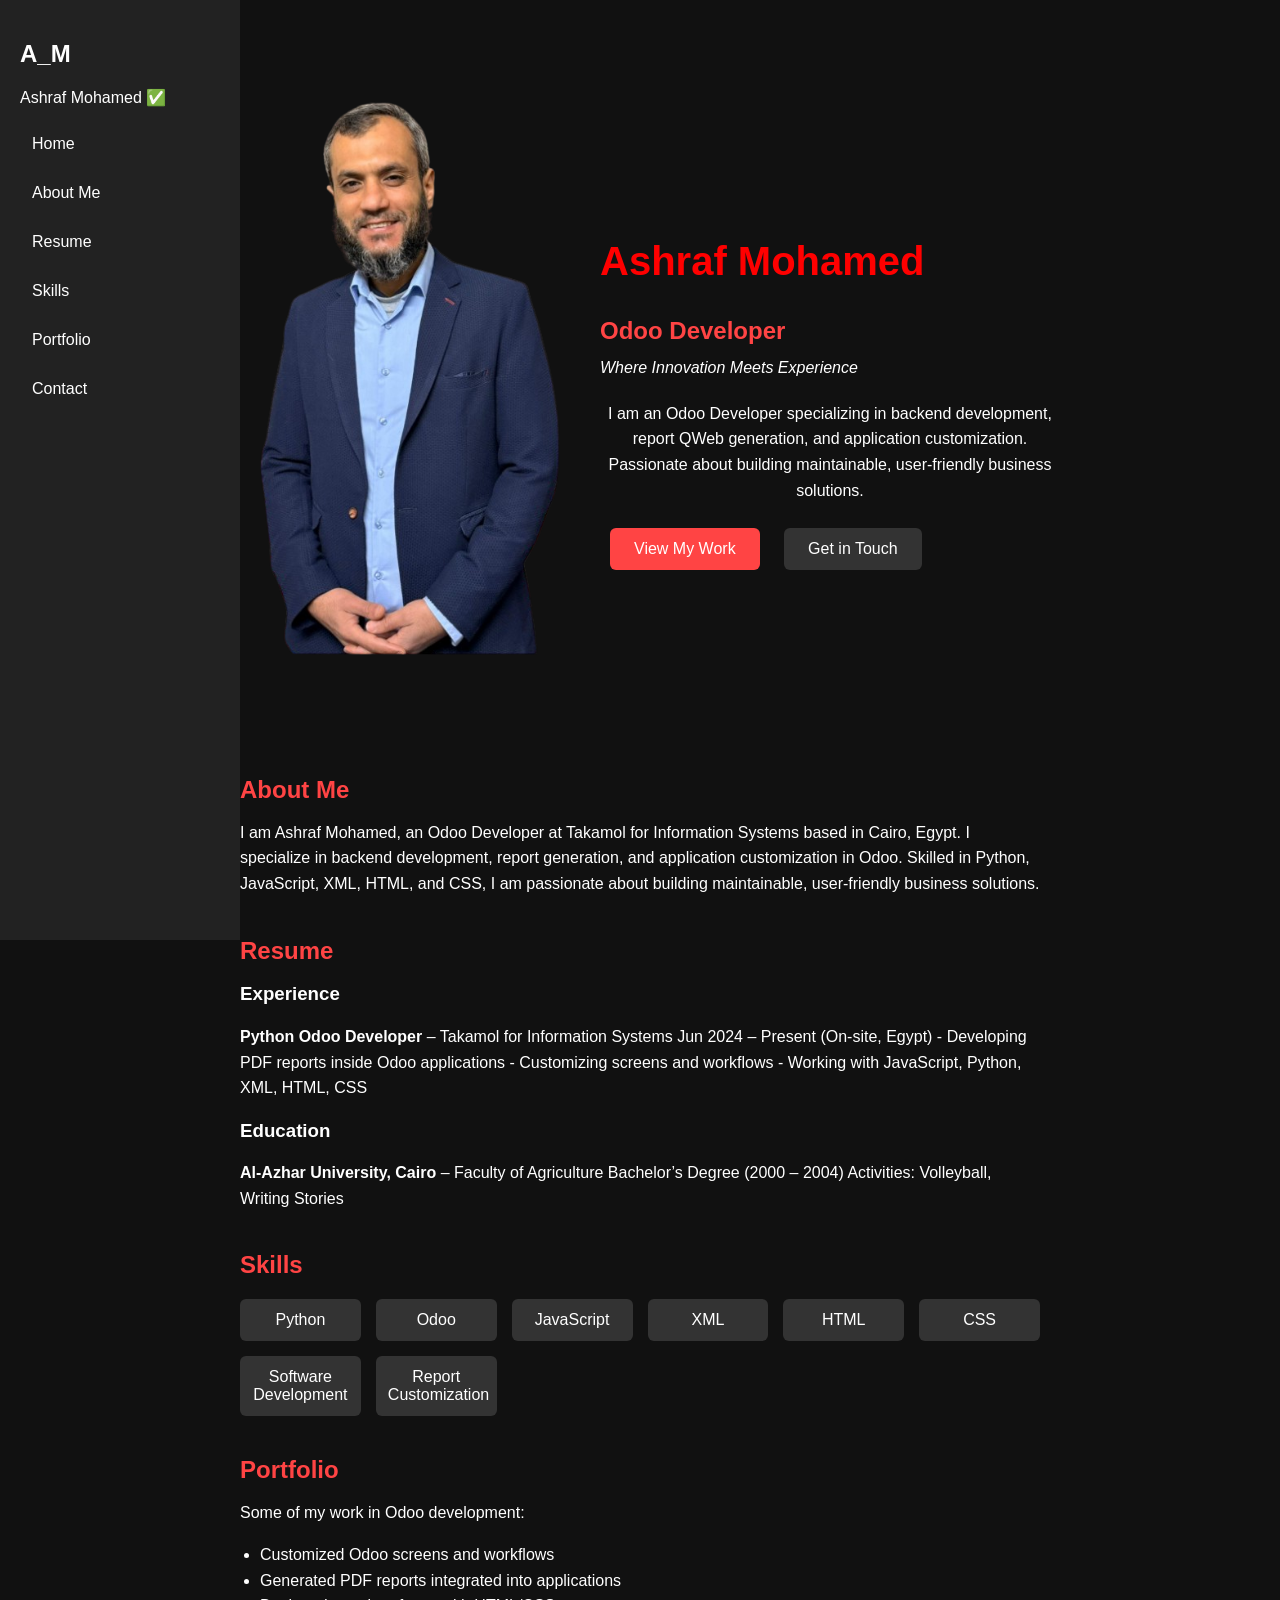
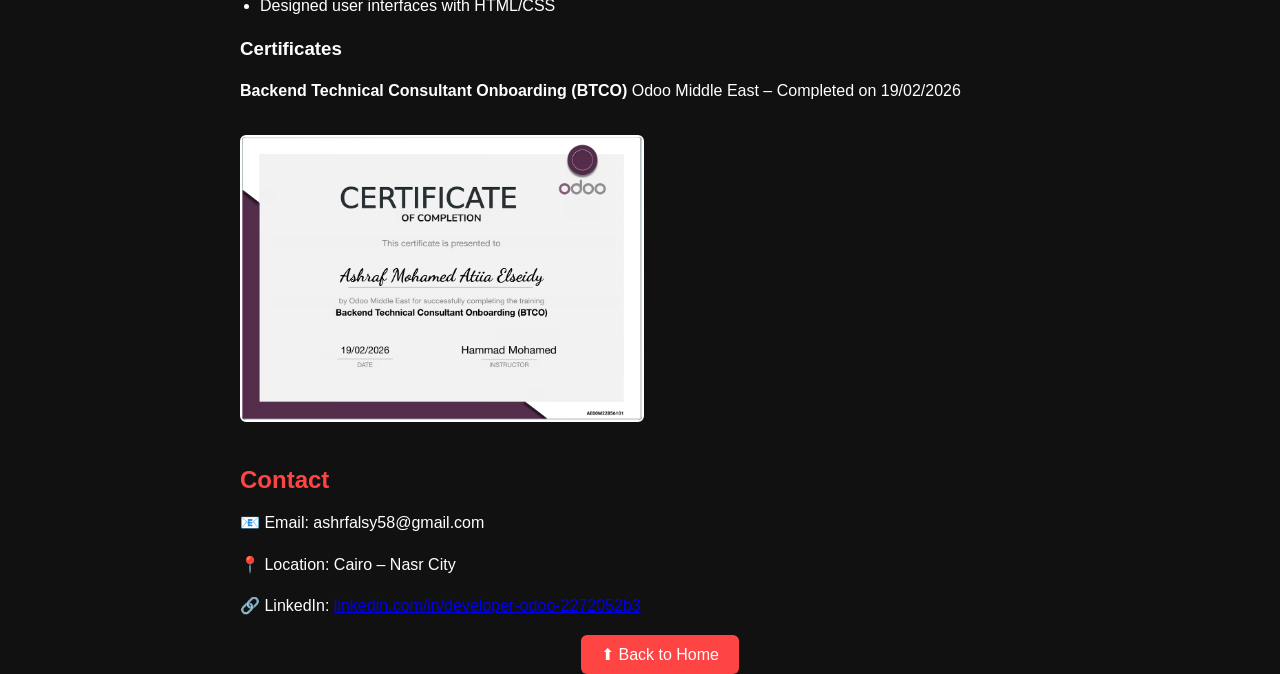
<file: portfolio/index.html>
<!DOCTYPE html>
<html lang="en">
<head>
  <meta charset="UTF-8">
  <title>Ashraf Mohamed Portfolio</title>
  <link rel="stylesheet" href="style.css">
</head>
<body>
  <!-- Sidebar -->
  <aside class="sidebar">
    <div class="profile">
      <h2>A_M</h2>
      <p>Ashraf Mohamed ✅</p>
    </div>
    <nav>
      <ul>
        <li><a href="#home">Home</a></li>
        <li><a href="#about">About Me</a></li>
        <li><a href="#resume">Resume</a></li>
        <li><a href="#skills">Skills</a></li>
        <li><a href="#portfolio">Portfolio</a></li>
        <li><a href="#contact">Contact</a></li>
      </ul>
    </nav>
  </aside>

  <!-- Main Content -->
  <main>
<!-- Home -->
<!-- Home -->
<section id="home" class="home">
  <div class="home-left">
    <img src="ashraf_suit-removebg-preview.png" alt="Ashraf Mohamed" class="hero-img">
  </div>
  <div class="home-right">
    <h1 class="name">Ashraf Mohamed</h1>
    <h2 class="title">Odoo Developer</h2>
    <p class="tagline">Where Innovation Meets Experience</p>
    <p class="desc">
      I am an Odoo Developer specializing in backend development, report QWeb generation, and application customization.
      Passionate about building maintainable, user-friendly business solutions.
    </p>
    <div class="cta-buttons">
      <a href="#portfolio" class="cta-btn">View My Work</a>
      <a href="#contact" class="cta-btn secondary">Get in Touch</a>
    </div>
  </div>
</section>

    <!-- About Me -->
    <section id="about">
      <h2>About Me</h2>
      <p>
        I am Ashraf Mohamed, an Odoo Developer at Takamol for Information Systems based in Cairo, Egypt.
        I specialize in backend development, report generation, and application customization in Odoo.
        Skilled in Python, JavaScript, XML, HTML, and CSS, I am passionate about building maintainable,
        user-friendly business solutions.
      </p>
    </section>

    <!-- Resume -->
    <section id="resume">
      <h2>Resume</h2>
      <h3>Experience</h3>
      <p>
        <strong>Python Odoo Developer</strong> – Takamol for Information Systems  
        Jun 2024 – Present (On-site, Egypt)  
        - Developing PDF reports inside Odoo applications  
        - Customizing screens and workflows  
        - Working with JavaScript, Python, XML, HTML, CSS
      </p>

      <h3>Education</h3>
      <p>
        <strong>Al-Azhar University, Cairo</strong> – Faculty of Agriculture  
        Bachelor’s Degree (2000 – 2004)  
        Activities: Volleyball, Writing Stories
      </p>
    </section>
    <section id="skills">
      <h2>Skills</h2>
      <div class="skills-grid">
        <div class="skill">Python</div>
        <div class="skill">Odoo</div>
        <div class="skill">JavaScript</div>
        <div class="skill">XML</div>
        <div class="skill">HTML</div>
        <div class="skill">CSS</div>
        <div class="skill">Software Development</div>
        <div class="skill">Report Customization</div>
      </div>
    </section>

    <!-- Portfolio -->
    <section id="portfolio">
      <h2>Portfolio</h2>
      <p>Some of my work in Odoo development:</p>
      <ul>
        <li>Customized Odoo screens and workflows</li>
        <li>Generated PDF reports integrated into applications</li>
        <li>Designed user interfaces with HTML/CSS</li>
      </ul>

      <h3>Certificates</h3>
      <p>
        <strong>Backend Technical Consultant Onboarding (BTCO)</strong>  
        Odoo Middle East – Completed on 19/02/2026
      </p>
      <img src="btco_certificate.png" alt="BTCO Certificate" class="certificate-img">
    </section>

    <!-- Contact -->
    <section id="contact">
      <h2>Contact</h2>
      <p>📧 Email: ashrfalsy58@gmail.com</p>
      <p>📍 Location: Cairo – Nasr City</p>
      <p>
        🔗 LinkedIn: 
        <a href="https://www.linkedin.com/in/developer-odoo-2272052b3" target="_blank">
          linkedin.com/in/developer-odoo-2272052b3
        </a>
      </p>
    </section>
    <!-- Back to Home -->
    <div class="back-home">
      <a href="#home">⬆ Back to Home</a>
    </div>
  </main>
</body>
</html>
</file>
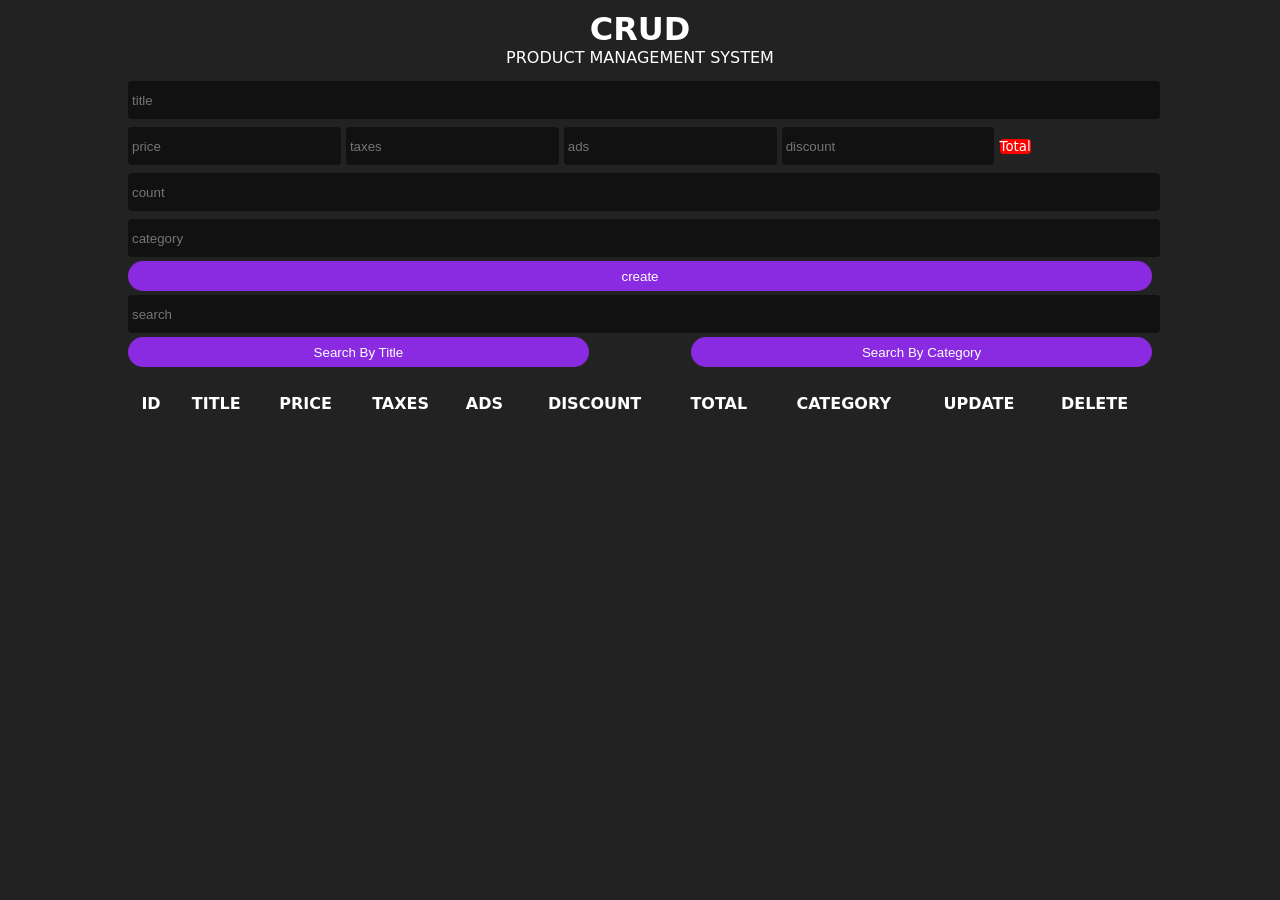
<file: Crud_for jv/crud.html>
<!DOCTYPE html>
<html lang="en">
<head>
    <meta charset="UTF-8">
   <link rel="stylesheet" href="stylecrud1.css">
    <meta name="viewport" content="width=device-width, initial-scale=1.0">
    <title>Document</title>
</head>
<body>
    <div class="crud">
        <div class="head">
            <h1>Crud</h1>
            <p>Product Management System</p>
        </div>
       
       
       
        <div class="inputs">
            <input type="text" id="title" placeholder="title">
        
            <div class="price">
                <input onkeyup="getTotal()" type="number" id="price" placeholder="price">
                <input onkeyup="getTotal()" type="number" id="taxes" placeholder="taxes">
                <input onkeyup="getTotal()" type="number" id="ads" placeholder="ads">
                <input onkeyup="getTotal()" type="number" id="discount" placeholder="discount">
                <small id="total"></small>
            </div>
        
            <input type="number" id="count" placeholder="count">
            <input type="text" id="category" placeholder="category">
            <button id="submit">create</button>
        
        </div>


        
        
        
        
        <div class="outputs">
            <div class="searchblock">
                <input onkeyup="searchData(this.value)" type="text" id="search" placeholder="search">
                <div class="btnsearch">
                    <button onclick="getSearchMood(this.id)" id="searchTitle">Search By Title</button>
                    <button onclick="getSearchMood(this.id)" id="searchCategory">Search By Category</button>
                </div>
            </div>

            <div id="deleteAll"></div>

            <table>
                <tr>
                    <th>id</th>   <th>title</th>   <th>price</th>   <th>taxes</th>   <th>ads</th>   <th>discount</th>  <th>total</th>  <th>category</th>   <th>update</th>   <th>delete</th>
                </tr>
                <tbody id="tbody">  

                </tbody>  
            </table>

        </div>
    </div>
     <script src="my_java_for_curds.js"></script>

</body>
</html>
</file>
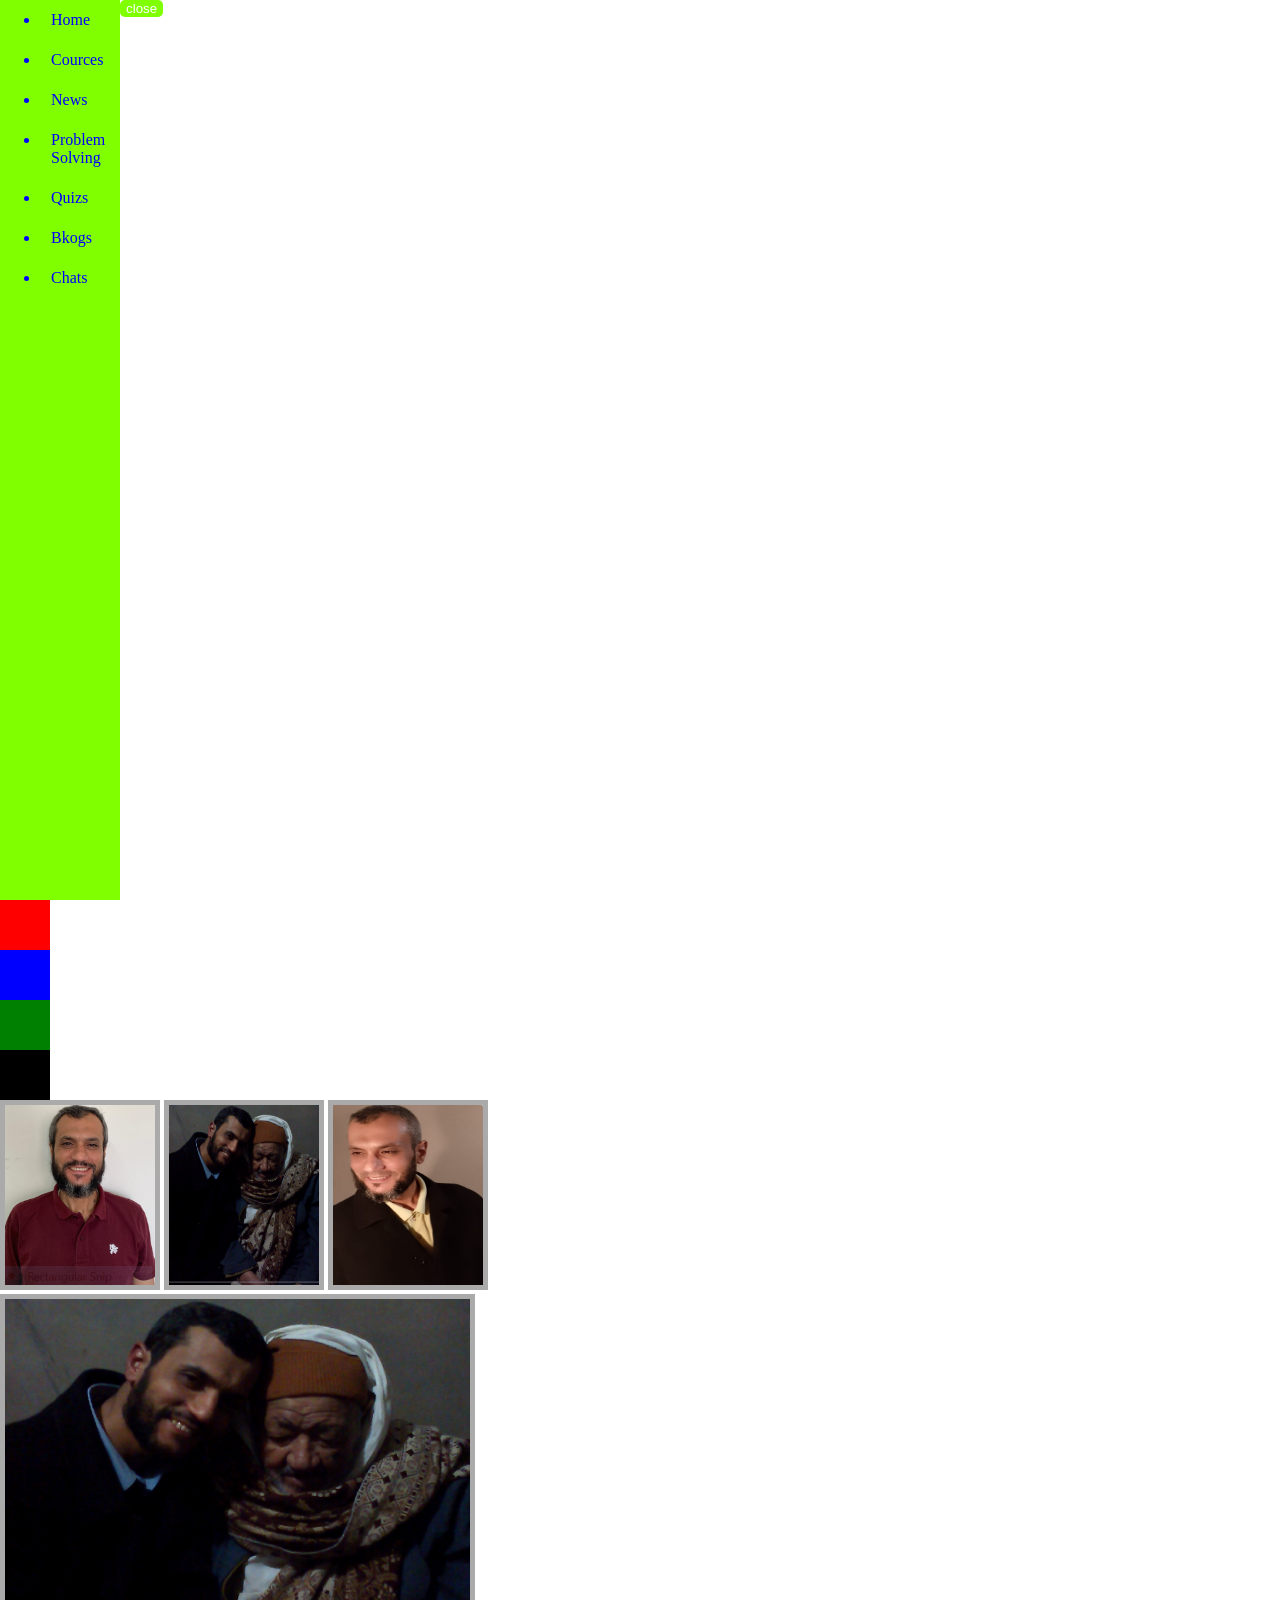
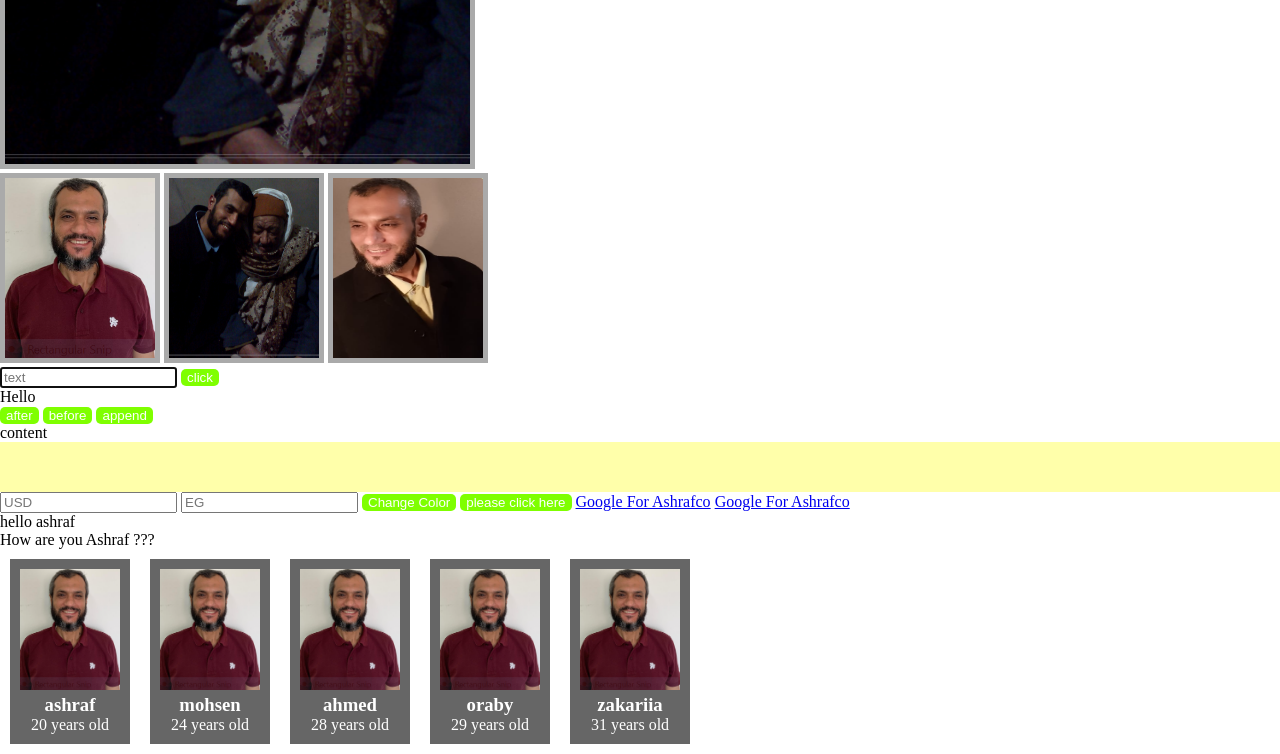
<file: folder_for_java/html_for_my_first_java.html>
<!DOCTYPE html>
<html lang="en">
  <head>
    <meta charset="UTF-8" />
    <meta name="viewport" content="width=device-width, initial-scale=1.0" />
    <link rel="stylesheet" href="style_for1.css">
    <title>Document</title>
  </head>
  <body>
    <button class="hide" id="open">open</button>
    <button id="close">close</button>
    <div class="navbar" id="nav">
      <ul>
        <li>Home</li>
        <li>Cources</li>
        <li>News</li>
        <li>Problem Solving</li>
        <li>Quizs</li>
        <li>Bkogs</li>
        <li>Chats</li>
      </ul>
    </div>

    <div onclick="setColor(this.id)" class="div1" id="red"></div>
    <div onclick="setColor(this.id)" class="div1" id="blue"></div>
    <div onclick="setColor(this.id)" class="div1" id="green"></div>
    <div onclick="setColor(this.id)" class="div1" id="black"></div>

    <button id="button2">^</button>
    
    <div class="gallary">
      <div class="photos">
        <img onclick="main.src=this.src" src="img/ashraf.png" alt="ashraf">
        <img onclick="main.src=this.src" src="img/father.png" alt="father">
        <img onclick="main.src=this.src" src="img/my_profile.png" alt="my_profile">
      </div>
    <div class="main">
              <img name="main" width="150px" height="180px" src="img/father.png" alt="father">
    </div> 
         <div class="photos">
        <img onmouseenter="main.src=this.src" src="img/ashraf.png" alt="ashraf">
        <img onmouseenter="main.src=this.src" src="img/father.png" alt="father">
        <img onmouseenter="main.src=this.src" src="img/my_profile.png" alt="my_profile">
      </div> 
    </div>

    <input type="text" id="input_test1" placeholder="text">
    <button id="button_test1">click</button>
    
    <p id="hello">Hello</p>

    <button id="afterBtn">after</button>
    <button id="beforeBtn">before</button>
    <button id="appendBtn">append</button>

    <p id="content">content</p>
    <div id="container"></div>
    <input type="number" id="dollar" placeholder="USD" />
    <input type="number" id="pound" placeholder="EG" />
    <button id="btn" type="button">Change Color</button>
    <button id="btn2">please click here</button>
    <a href="https://www.google.com">Google For Ashrafco</a>
    <a href="https://www.google.com">Google For Ashrafco</a>

    <p id="hhh">hello ashraf</p>
    <div class="burse">How are you Ashraf ???</div>
    <script src="my_first_java.js"></script>
  </body>
</html>
</file>
<file: portfolio/style.css>
body {
  margin: 0;
  font-family: Arial, sans-serif;
  background-color: #111;
  color: #fff;
  display: flex;
  height: 100vh;
}

/* Sidebar */
.sidebar {
  width: 200px;
  background: #222;
  padding: 20px;
  height: 100vh;
}

.sidebar .profile {
  margin-bottom: 20px;
}

.sidebar ul {
  list-style: none;
  padding: 0;
  margin: 0;
}

.sidebar ul li {
  margin: 15px 0;
}

.sidebar ul li a {
  color: #fff;
  text-decoration: none;
  display: block;
  padding: 8px 12px;
  border-radius: 4px;
}

.sidebar ul li a:hover {
  background-color: red;
}

/* Main Content */
.content {
  flex: 1;
  padding: 20px;
  position: relative;
  background-color: transparent;
  display: flex;
  flex-direction: column;
  align-items: center;
  overflow-y: auto;
}

.hero-img {
  width: 300px;
  display: block;
  margin-bottom: 20px;
}

.name {
  color: red;
  font-size: 40px;
}

.title {
  font-size: 24px;
  margin: 10px 0;
}

.tagline {
  font-style: italic;
  margin: 10px 0;
}

.desc {
  margin-top: 20px;
  text-align: center;
  max-width: 600px;
}

/* Sections */
section {
  margin-top: 40px;
  max-width: 800px;
  text-align: left;
}

section h2 {
  color: #ff4444;
  margin-bottom: 15px;
}

section p, section ul {
  line-height: 1.6;
}

section ul {
  padding-left: 20px;
}

.certificate-img {
  width: 400px;
  margin-top: 15px;
  border: 2px solid #fff;
  border-radius: 6px;
}
.skills-grid {
  display: grid;
  grid-template-columns: repeat(auto-fit, minmax(120px, 1fr));
  gap: 15px;
  margin-top: 20px;
}

.skill {
  background: #333;
  padding: 12px;
  text-align: center;
  border-radius: 6px;
  transition: background 0.3s;
}

.skill:hover {
  background: #ff4444;
}
.home {
  display: flex;              /* يخلي العناصر جنب بعض */
  align-items: center;        /* يوسّطهم عموديًا */
  justify-content: center;    /* يوسّطهم أفقيًا */
  padding: 60px 20px;
}

.home-left {
  flex: 1;
  text-align: center;
}

.hero-img {
  width: 300px;
  border-radius: 8px;
}

.home-right {
  flex: 2;
  padding-left: 40px;         /* مسافة بين الصورة والمحتوى */
}

.home-right .name {
  color: red;
  font-size: 40px;
}

.home-right .title {
  font-size: 24px;
  margin: 10px 0;
}

.home-right .tagline {
  font-style: italic;
  margin: 10px 0;
}

.home-right .desc {
  margin-top: 20px;
  line-height: 1.6;
}

.cta-buttons {
  margin-top: 25px;
}

.cta-btn {
  display: inline-block;
  margin: 0 10px;
  padding: 12px 24px;
  background: #ff4444;
  color: #fff;
  text-decoration: none;
  border-radius: 6px;
  transition: background 0.3s;
}

.cta-btn:hover {
  background: #cc0000;
}

.cta-btn.secondary {
  background: #333;
}

.cta-btn.secondary:hover {
  background: #555;
}
.back-home {
  text-align: center;
  margin-bottom: 130px; /* مسافة من أسفل */
}

.back-home a {
  display: inline-block;
  padding: 10px 20px;
  background: #ff4444;
  color: #fff;
  text-decoration: none;
  border-radius: 6px;
  transition: background 0.3s;
}

.back-home a:hover {
  background: #cc0000;
}
</file>
<file: Crud_for jv/stylecrud1.css>
*{
    margin:0px;
    padding: 0px;
}
body{
    background: #222;
    color:#fff;
    font-family: system-ui, -apple-system, BlinkMacSystemFont, 'Segoe UI', Roboto, Oxygen, Ubuntu, Cantarell, 'Open Sans', 'Helvetica Neue', sans-serif;
}
.crud{
    width: 80%;
    margin: auto;
}
.head{
    text-align: center;
    text-transform: uppercase;
    margin: 10px 0;
}
input{
    width: 100%;
    height: 30px;
    outline: none;
    border: none;
    background: #111;
    margin: 4px 0;
    border-radius: 4px;
    padding: 4px;
    color: #fff;
}
input:focus{
    background: #000;
    transform: scale(1.1);
}
.price input{
    width: 20%;
     display: inline-block;
}
#total{
    background: red;
    padding: 5px 2;
    border-radius: 4px;

}
#total::before{
    content: 'Total   ';
}
button{
    width: 100%;
    height: 30px;
    border: none;
    cursor: pointer;
    background: blueviolet;
    color:  white;
    border-radius: 20px;
    transition: 0.5s;
}
button:hover{
    background: burlywood;
    letter-spacing: 1px;
}
.btnsearch{
    display: flex;
    justify-content: space-between;
}
.btnsearch button{
    width: 45%;
}
table{
    width: 100%;
    text-align: center;
    margin: 10px 0;
}
table th{
    text-transform: uppercase;
}
th,td{
    padding: 5px;
}
#deleteAll{
    margin: 20px;
}
</file>
<file: folder_for_java/style_for1.css>
*{
    margin: 0px;
}
body{
    width:2000px;
    height:2000px;
}
.navbar{
    width: 120px;
    height: 100vh;
    background: chartreuse;
    color: blue;
}
.navbar li{
    padding: 11px;
}
.navbar ul li:hover,button:hover{
    background: black;
    cursor: pointer;
}
button{
    background: chartreuse;
    color: white;
    border: none;
    border-radius: 5px;
}
#close{
    position: absolute;
    left: 120px;

}
.hide{
    display: none;
}
.photos img{
    width: 150px;
    height:180px;
    border: 5px solid #aaa;
}
.photos img:hover{
    cursor: pointer;
    border: 5px solid #080;
}
.main img{
    width: 465px;
    height: 465px;
    border: 5px solid #aaa;

}
#button2{
    width: 20px;
    height: 20px;
    border: none;
    background: #fa0;
    cursor: pointer;
    position: fixed;
    bottom: 10px;
    right: 10px;
    display: none;
}
.div1{
    width: 50px;
    height: 50px;
    cursor: pointer;
}
#red{
    background: red;
}
#green{
    background: green;
}
#blue{
    background: blue;
}
#black{
    background: black;
}
</file>
